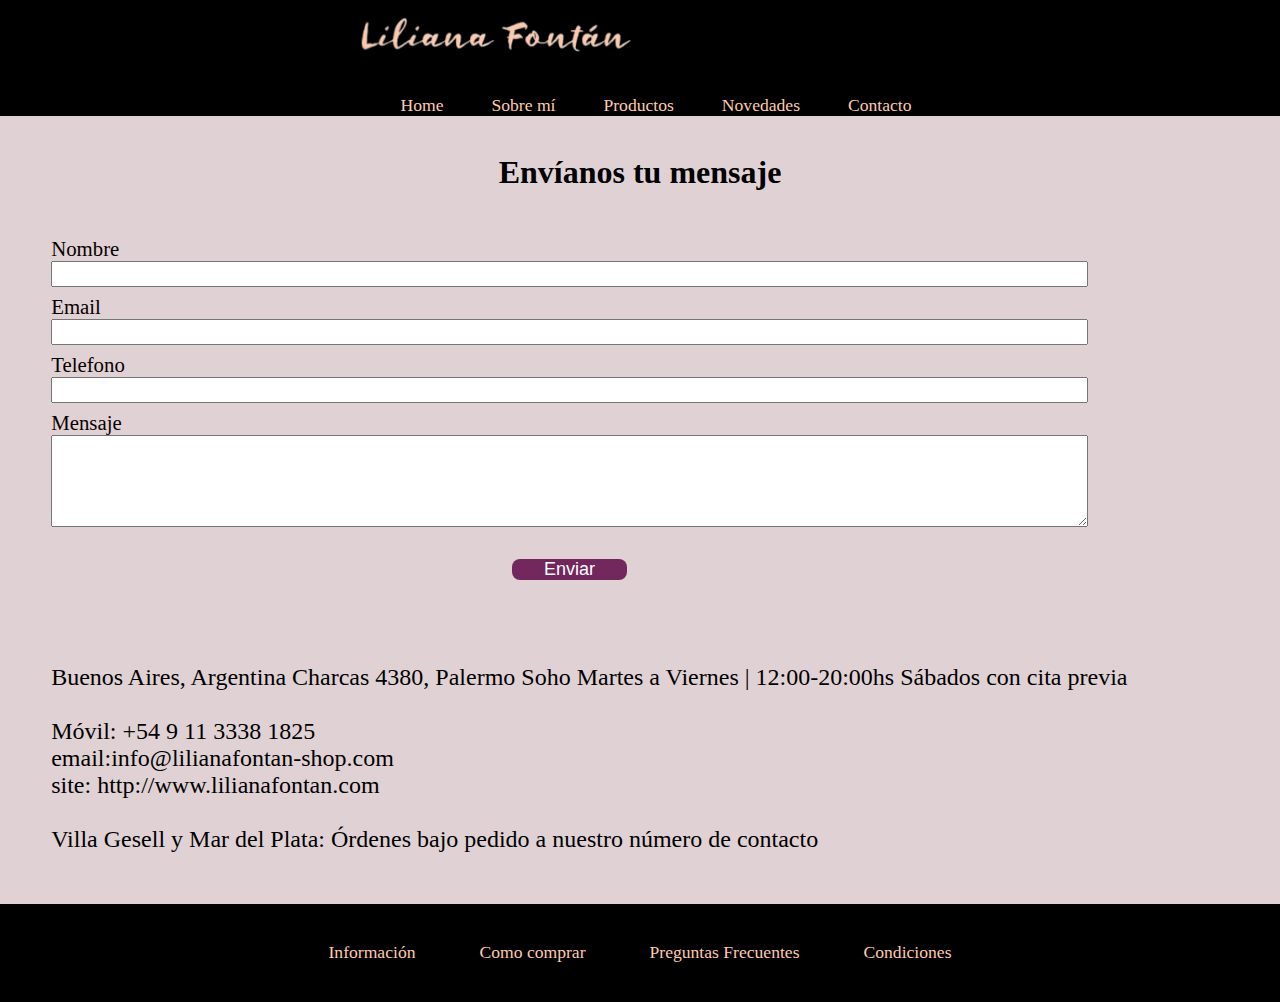
<file: pages/contacto.html>
<!DOCTYPE html>
<html lang="es">
  <head>
    <meta charset="UTF-8" />
    <meta http-equiv="X-UA-Compatible" content="IE=edge" />
    <meta name="viewport" content="width=device-width, initial-scale=1.0" />
    <link
      rel="stylesheet"
      href="https://cdnjs.cloudflare.com/ajax/libs/animate.css/4.1.1/animate.min.css"
    />
    <link
      href="https://cdn.jsdelivr.net/npm/bootstrap@5.1.3/dist/css/bootstrap.min.css"
      rel="stylesheet"
      integrity="sha384-1BmE4kWBq78iYhFldvKuhfTAU6auU8tT94WrHftjDbrCEXSU1oBoqyl2QvZ6jIW3"
      crossorigin="anonymous"
    />
    <meta name="description" content="Contacto con joyería de autor" />
    <meta
      name="keywords"
      content="joyería, artesanal, autor,plata, 925, piedras, contacto"
    />
    <link rel="stylesheet" href="../css/style.css" />
    <title>Liliana Fontán | Contacto</title>
    <link rel="shortcut icon" href="../Imagenes/favicon.ico" />
  </head>
  <body class="contenedor-form">
    <!--ENCABEZADO-->
    <header>
      <nav class="navbar">
        <img
          src="../Imagenes/LogoLili_14-removebg-preview 14.png"
          alt="Logo de la marca"
          width="300px"
        />
        <ul>
          <li><a href="../index.html">Home</a></li>
          <li><a href="sobreMi.html">Sobre mí</a></li>
          <li><a href="productos.html">Productos</a></li>
          <li><a href="novedades.html">Novedades</a></li>
          <li><a href="contacto.html">Contacto</a></li>
        </ul>
      </nav>
    </header>
    <!--PRINCIPAL-->
    <div class="destacados">
      <h1 class="animate__animated animate__backInLeft">Envíanos tu mensaje</h1>
    </div>
    <div class="formulario">
      <form action="">
        <label for="">Nombre</label>
        <input type="text" class="nombre" />
        <label for="">Email</label>
        <input type="email" class="email" />
        <label for="">Telefono</label>
        <input type="number" class="telefono" />
        <label for="">Mensaje</label>
        <textarea name="" id="" rows="5" class="mensaje"></textarea>
        <button class="btn">Enviar</button>
      </form>
    </div>
    <div class="sectionForm">
      <p>
        Buenos Aires, Argentina Charcas 4380, Palermo Soho Martes a Viernes |
        12:00-20:00hs Sábados con cita previa
      </p>
      <p>
        <br />
        Móvil: +54 9 11 3338 1825
        <br />
        email:info@lilianafontan-shop.com
        <br />
        site: http://www.lilianafontan.com
        <br />
        <br />
        Villa Gesell y Mar del Plata: Órdenes bajo pedido a nuestro número de
        contacto
      </p>
    </div>
    <!--PIÉ DE PÁGINA-->
    <footer>
      <div class="pie">
        <ul>
          <li><a href="información.html">Información</a></li>
          <li><a href="como-comprar.html">Como comprar</a></li>
          <li><a href="preguntas-frecuentes.html">Preguntas Frecuentes</a></li>
          <li><a href="terminos-y-condiciones.html">Condiciones</a></li>
        </ul>
      </div>
    </footer>
  </body>
</html>
</file>
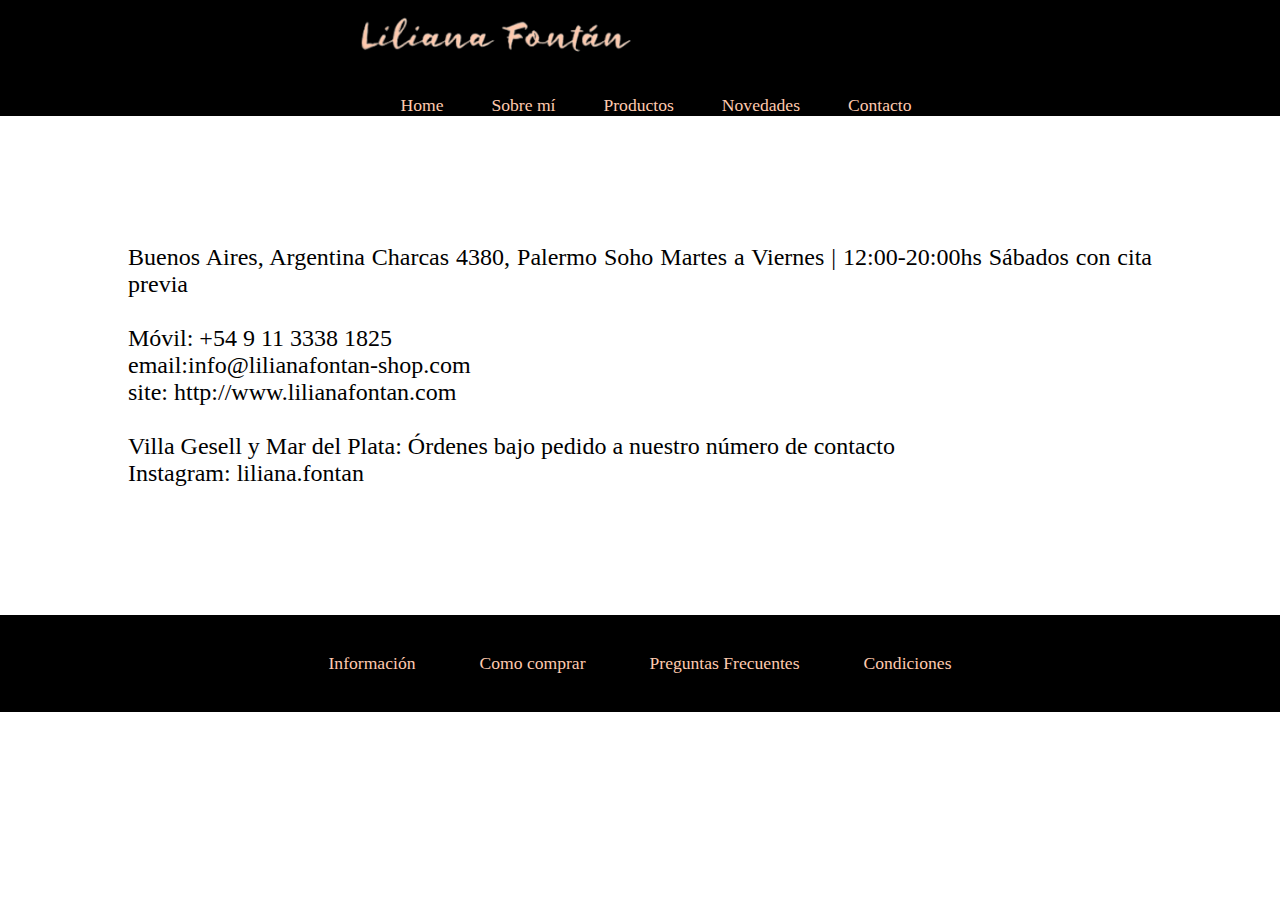
<file: pages/información.html>
<!DOCTYPE html>
<html lang="es">
  <head>
    <meta charset="UTF-8" />
    <meta http-equiv="X-UA-Compatible" content="IE=edge" />
    <meta name="viewport" content="width=device-width, initial-scale=1.0" />
    <link
      rel="stylesheet"
      href="https://cdnjs.cloudflare.com/ajax/libs/animate.css/4.1.1/animate.min.css"
    />
    <link
      href="https://cdn.jsdelivr.net/npm/bootstrap@5.1.3/dist/css/bootstrap.min.css"
      rel="stylesheet"
      integrity="sha384-1BmE4kWBq78iYhFldvKuhfTAU6auU8tT94WrHftjDbrCEXSU1oBoqyl2QvZ6jIW3"
      crossorigin="anonymous"
    />
    <meta name="description" content="Contacto con joyería de autor" />
    <meta
      name="keywords"
      content="joyería, artesanal, autor,plata, 925, piedras, contacto"
    />
    <link rel="stylesheet" href="../css/style.css" />
    <title>Liliana Fontán | Información</title>
    <link rel="shortcut icon" href="../Imagenes/favicon.ico" />
  </head>
  <body>
    <!--ENCABEZADO-->
    <header>
      <nav class="navbar">
        <img
          src="../Imagenes/LogoLili_14-removebg-preview 14.png"
          alt="Logo de la marca"
          width="300px"
        />
        <ul>
          <li><a href="../index.html">Home</a></li>
          <li><a href="sobreMi.html">Sobre mí</a></li>
          <li><a href="productos.html">Productos</a></li>
          <li><a href="novedades.html">Novedades</a></li>
          <li><a href="contacto.html">Contacto</a></li>
        </ul>
      </nav>
    </header>
    <!--PRINCIPAL-->
    <div class="info">
      <p>
        Buenos Aires, Argentina Charcas 4380, Palermo Soho Martes a Viernes |
        12:00-20:00hs Sábados con cita previa
      </p>
      <p>
        <br />
        Móvil: +54 9 11 3338 1825
        <br />
        email:info@lilianafontan-shop.com
        <br />
        site: http://www.lilianafontan.com
        <br />
        <br />
        Villa Gesell y Mar del Plata: Órdenes bajo pedido a nuestro número de
        contacto
        <br />
        Instagram: liliana.fontan
      </p>
    </div>
    <!--PIÉ DE PÁGINA-->
    <footer>
      <div class="pie">
        <ul>
          <li><a href="información.html">Información</a></li>
          <li><a href="como-comprar.html">Como comprar</a></li>
          <li><a href="preguntas-frecuentes.html">Preguntas Frecuentes</a></li>
          <li><a href="terminos-y-condiciones.html">Condiciones</a></li>
        </ul>
      </div>
    </footer>
  </body>
</html>
</file>
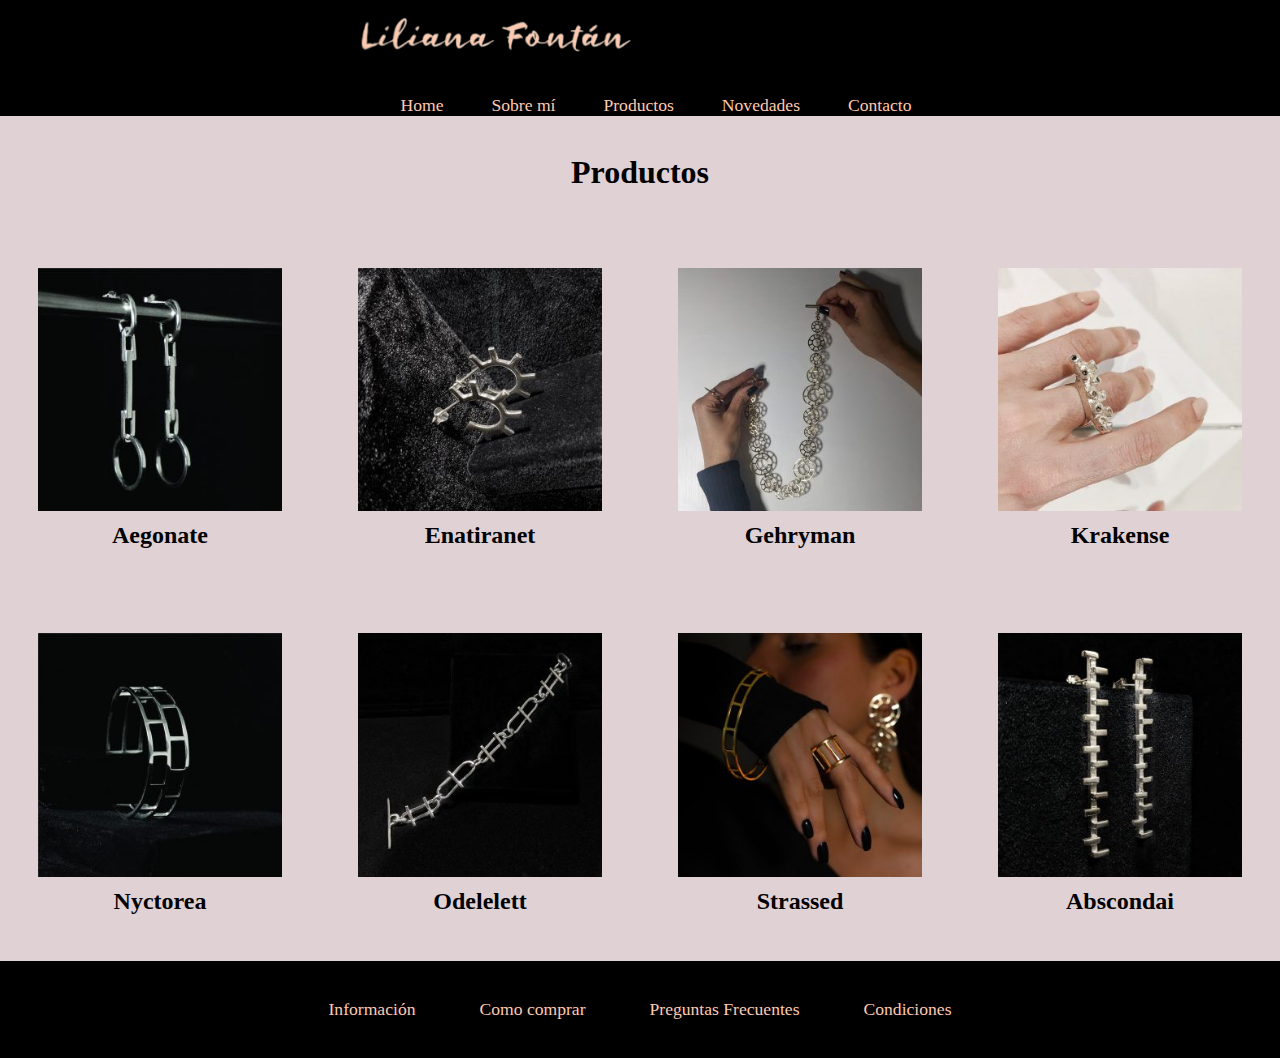
<file: pages/productos.html>
<!DOCTYPE html>
<html lang="es">
  <head>
    <meta charset="UTF-8" />
    <meta http-equiv="X-UA-Compatible" content="IE=edge" />
    <meta name="viewport" content="width=device-width, initial-scale=1.0" />
    <link
      href="https://cdn.jsdelivr.net/npm/bootstrap@5.1.3/dist/css/bootstrap.min.css"
      rel="stylesheet"
      integrity="sha384-1BmE4kWBq78iYhFldvKuhfTAU6auU8tT94WrHftjDbrCEXSU1oBoqyl2QvZ6jIW3"
      crossorigin="anonymous"
    />
    <meta
      name="description"
      content="Productos hechos a mano, joyería de autor"
    />
    <meta
      name="keywords"
      content="joyería, artesanal, autor,plata, 925, piedras, productos"
    />
    <link rel="stylesheet" href="../css/style.css" />
    <link
      rel="stylesheet"
      href="https://cdnjs.cloudflare.com/ajax/libs/animate.css/4.1.1/animate.min.css"
    />
    <title>Liliana Fontán | Productos</title>
    <link rel="shortcut icon" href="../Imagenes/favicon.ico" />
  </head>
  <body class="contenedor-productos">
    <!--ENCABEZADO-->
    <header>
      <nav class="navbar">
        <img
          src="../Imagenes/LogoLili_14-removebg-preview 14.png"
          alt="Logo de la marca"
          width="300px"
        />
        <ul>
          <li><a href="../index.html">Home</a></li>
          <li><a href="sobreMi.html">Sobre mí</a></li>
          <li><a href="productos.html">Productos</a></li>
          <li><a href="novedades.html">Novedades</a></li>
          <li><a href="contacto.html">Contacto</a></li>
        </ul>
      </nav>
    </header>
    <!--PRINCIPAL-->
    <div class="destacados">
      <h1 class="animate__animated animate__backInLeft">Productos</h1>
    </div>
    <div class="card1 scale">
      <img src="../Imagenes/Aegonate.jpg" alt="imagen de Anillo" />
      <h2>Aegonate</h2>
    </div>
    <div class="card2 scale">
      <img src="../Imagenes/Enatrane_resized.jpeg" alt="Imagen de Aro" />
      <h2>Enatiranet</h2>
    </div>
    <div class="card3 scale">
      <img src="../Imagenes/Gehryman_resized.jpeg" alt="Imagen de Collar" />
      <h2>Gehryman</h2>
    </div>
    <div class="card4 scale">
      <img src="../Imagenes/Krakense_resized.jpg" alt="Imagen de Brazalete" />
      <h2>Krakense</h2>
    </div>
    <div class="card5 scale">
      <img src="../Imagenes/Nyctorea_resized.jpg" alt="imagen de Anillo" />
      <h2>Nyctorea</h2>
    </div>
    <div class="card6 scale">
      <img src="../Imagenes/Odelelet_resized.jpeg" alt="Imagen de Aro" />
      <h2>Odelelett</h2>
    </div>
    <div class="card7 scale">
      <img src="../Imagenes/Strassed_resized.jpg" alt="Imagen de Collar" />
      <h2>Strassed</h2>
    </div>
    <div class="card8 scale">
      <img src="../Imagenes/Absconda_resized.jpeg" alt="Imagen de Brazalete" />
      <h2>Abscondai</h2>
    </div>
    <!--PIÉ DE PÁGINA-->
    <footer>
      <div class="pie">
        <ul>
          <li><a href="información.html">Información</a></li>
          <li><a href="como-comprar.html">Como comprar</a></li>
          <li><a href="preguntas-frecuentes.html">Preguntas Frecuentes</a></li>
          <li><a href="terminos-y-condiciones.html">Condiciones</a></li>
        </ul>
      </div>
    </footer>
    <script
      src="https://cdn.jsdelivr.net/npm/bootstrap@5.1.3/dist/js/bootstrap.bundle.min.js"
      integrity="sha384-ka7Sk0Gln4gmtz2MlQnikT1wXgYsOg+OMhuP+IlRH9sENBO0LRn5q+8nbTov4+1p"
      crossorigin="anonymous"
    ></script>
  </body>
</html>
</file>
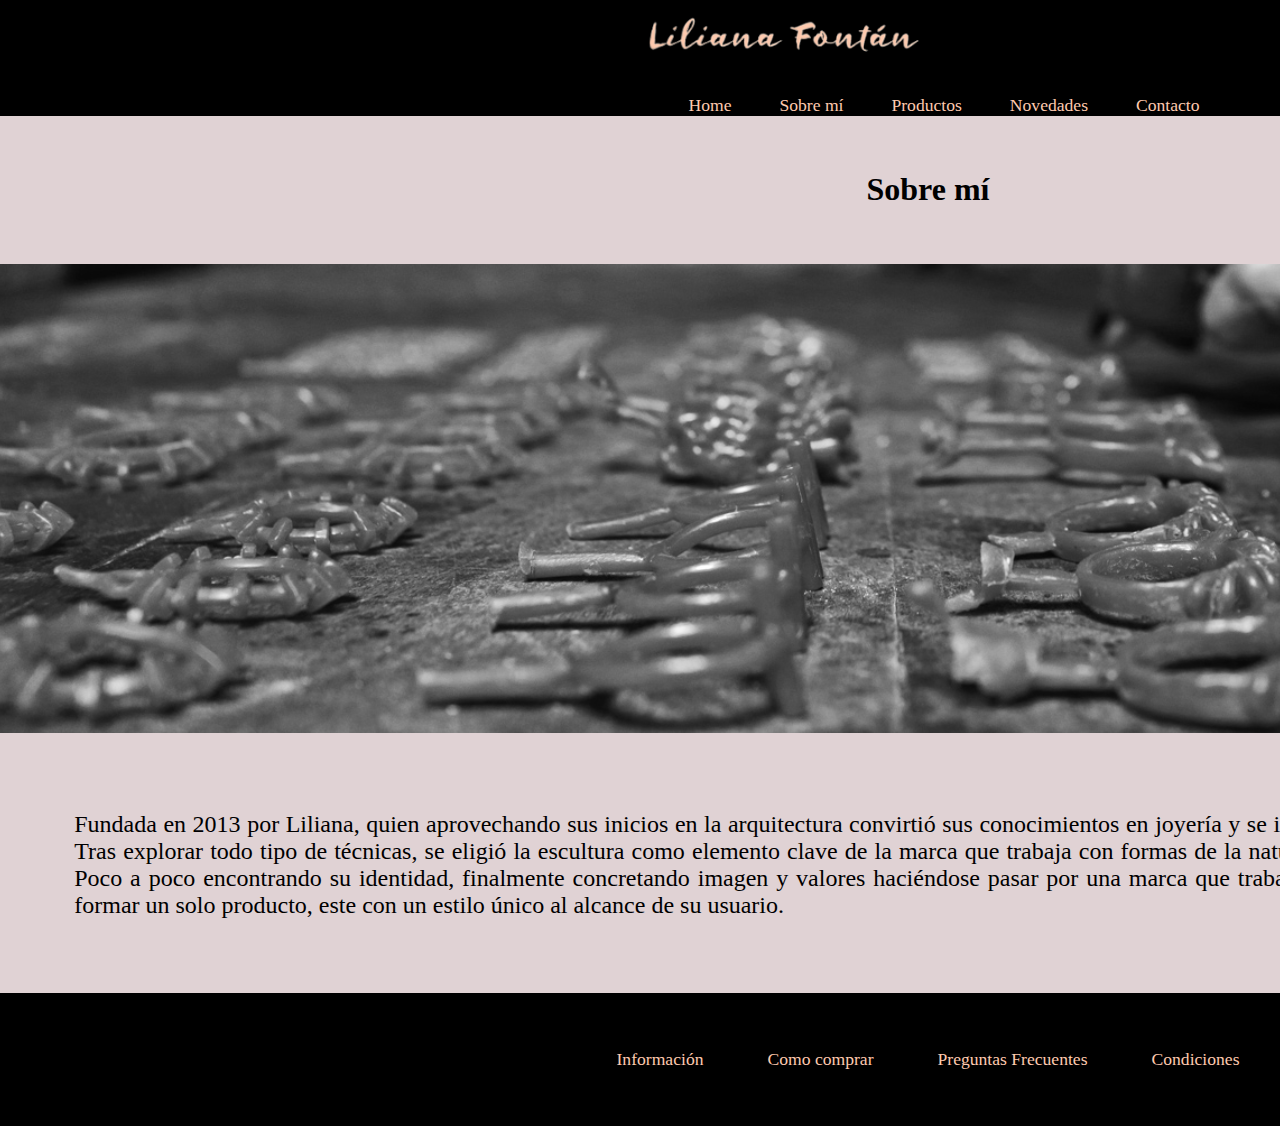
<file: pages/sobreMi.html>
<!DOCTYPE html>
<html lang="es">
  <head>
    <meta charset="UTF-8" />
    <meta http-equiv="X-UA-Compatible" content="IE=edge" />
    <meta name="viewport" content="width=device-width, initial-scale=1.0" />
    <link
      href="https://cdn.jsdelivr.net/npm/bootstrap@5.1.3/dist/css/bootstrap.min.css"
      rel="stylesheet"
      integrity="sha384-1BmE4kWBq78iYhFldvKuhfTAU6auU8tT94WrHftjDbrCEXSU1oBoqyl2QvZ6jIW3"
      crossorigin="anonymous"
    />
    <meta name="description" content="Sobre mi inspiración al hacer joyería" />
    <meta
      name="keywords"
      content="joyería, artesanal, autor,plata, 925, piedras, sobre, mí"
    />
    <link rel="stylesheet" href="../css/style.css" />
    <link
      rel="stylesheet"
      href="https://cdnjs.cloudflare.com/ajax/libs/animate.css/4.1.1/animate.min.css"
    />
    <title>Liliana Fontán | Sobre mí</title>
    <link rel="shortcut icon" href="../Imagenes/favicon.ico" />
  </head>
  <body class="contenedor-sobreMi">
    <!--ENCABEZADO-->
    <header>
      <nav class="navbar">
        <img
          src="../Imagenes/LogoLili_14-removebg-preview 14.png"
          alt="Logo de la marca"
          width="300px"
        />
        <ul>
          <li><a href="../index.html">Home</a></li>
          <li><a href="sobreMi.html">Sobre mí</a></li>
          <li><a href="productos.html">Productos</a></li>
          <li><a href="novedades.html">Novedades</a></li>
          <li><a href="contacto.html">Contacto</a></li>
        </ul>
      </nav>
    </header>
    <div class="destacados">
      <h1 class="animate__animated animate__backInLeft">Sobre mí</h1>
    </div>

    <!--<div class="imagen">
      <img
        src="../Imagenes/TallerLili.png"
        class="img-fluid"
        alt="Imágenes de taller de Joyería"
      />
    </div>-->

    <div class="imagen">
      <img
        src="../Imagenes/TallerLili.png"
        class="img-fluid"
        alt="Imágenes de taller de Joyería"
      />
    </div>

    <div class="sectionText">
      <p>
        Fundada en 2013 por Liliana, quien aprovechando sus inicios en la
        arquitectura convirtió sus conocimientos en joyería y se inspiró en
        formas geométricas, marcos y estructuras. Tras explorar todo tipo de
        técnicas, se eligió la escultura como elemento clave de la marca que
        trabaja con formas de la naturaleza en combinación con figuras
        arquitectónicas. Poco a poco encontrando su identidad, finalmente
        concretando imagen y valores haciéndose pasar por una marca que trabaja
        con materiales como el oro y la plata queriendo formar un solo producto,
        este con un estilo único al alcance de su usuario.
      </p>
    </div>
    <!--PIÉ DE PÁGINA-->
    <footer>
      <div class="pie">
        <ul>
          <li><a href="información.html">Información</a></li>
          <li><a href="como-comprar.html">Como comprar</a></li>
          <li><a href="preguntas-frecuentes.html">Preguntas Frecuentes</a></li>
          <li><a href="terminos-y-condiciones.html">Condiciones</a></li>
        </ul>
      </div>
    </footer>
  </body>
</html>
</file>
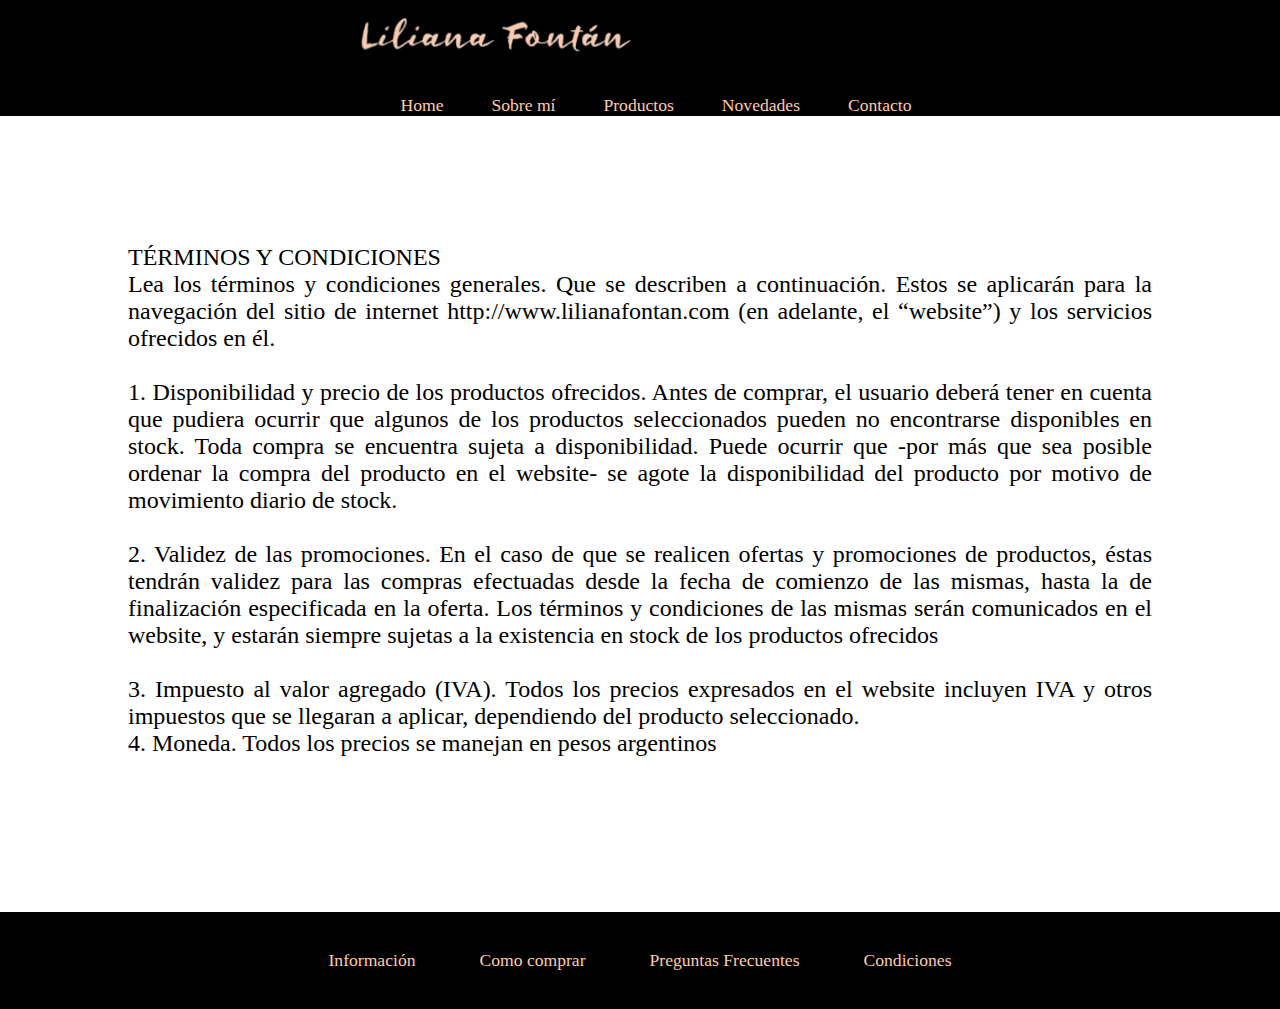
<file: pages/terminos-y-condiciones.html>
<!DOCTYPE html>
<html lang="es">
  <head>
    <meta charset="UTF-8" />
    <meta http-equiv="X-UA-Compatible" content="IE=edge" />
    <meta name="viewport" content="width=device-width, initial-scale=1.0" />
    <link
      rel="stylesheet"
      href="https://cdnjs.cloudflare.com/ajax/libs/animate.css/4.1.1/animate.min.css"
    />
    <link
      href="https://cdn.jsdelivr.net/npm/bootstrap@5.1.3/dist/css/bootstrap.min.css"
      rel="stylesheet"
      integrity="sha384-1BmE4kWBq78iYhFldvKuhfTAU6auU8tT94WrHftjDbrCEXSU1oBoqyl2QvZ6jIW3"
      crossorigin="anonymous"
    />
    <meta name="description" content="Contacto con joyería de autor" />
    <meta
      name="keywords"
      content="joyería, artesanal, autor,plata, 925, piedras, contacto"
    />
    <link rel="stylesheet" href="../css/style.css" />
    <title>Liliana Fontán | Términos y Condiciones</title>
    <link rel="shortcut icon" href="../Imagenes/favicon.ico" />
  </head>
  <body>
    <!--ENCABEZADO-->
    <header>
      <nav class="navbar">
        <img
          src="../Imagenes/LogoLili_14-removebg-preview 14.png"
          alt="Logo de la marca"
          width="300px"
        />
        <ul>
          <li><a href="../index.html">Home</a></li>
          <li><a href="sobreMi.html">Sobre mí</a></li>
          <li><a href="productos.html">Productos</a></li>
          <li><a href="novedades.html">Novedades</a></li>
          <li><a href="contacto.html">Contacto</a></li>
        </ul>
      </nav>
    </header>
    <!--PRINCIPAL-->
    <div class="info">
      <p>
        TÉRMINOS Y CONDICIONES <br />
        Lea los términos y condiciones generales. Que se describen a
        continuación. Estos se aplicarán para la navegación del sitio de
        internet http://www.lilianafontan.com (en adelante, el “website”) y los
        servicios ofrecidos en él.
      </p>
      <p>
        <br />
        1. Disponibilidad y precio de los productos ofrecidos. Antes de comprar,
        el usuario deberá tener en cuenta que pudiera ocurrir que algunos de los
        productos seleccionados pueden no encontrarse disponibles en stock. Toda
        compra se encuentra sujeta a disponibilidad. Puede ocurrir que -por más
        que sea posible ordenar la compra del producto en el website- se agote
        la disponibilidad del producto por motivo de movimiento diario de stock.
        <br />
        <br />
        2. Validez de las promociones. En el caso de que se realicen ofertas y
        promociones de productos, éstas tendrán validez para las compras
        efectuadas desde la fecha de comienzo de las mismas, hasta la de
        finalización especificada en la oferta. Los términos y condiciones de
        las mismas serán comunicados en el website, y estarán siempre sujetas a
        la existencia en stock de los productos ofrecidos
        <br />
        <br />
        3. Impuesto al valor agregado (IVA). Todos los precios expresados en el
        website incluyen IVA y otros impuestos que se llegaran a aplicar,
        dependiendo del producto seleccionado.
        <br />
        4. Moneda. Todos los precios se manejan en pesos argentinos
        <br />
        <br />
      </p>
    </div>
    <!--PIÉ DE PÁGINA-->
    <footer>
      <div class="pie">
        <ul>
          <li><a href="información.html">Información</a></li>
          <li><a href="como-comprar.html">Como comprar</a></li>
          <li><a href="preguntas-frecuentes.html">Preguntas Frecuentes</a></li>
          <li><a href="terminos-y-condiciones.html">Condiciones</a></li>
        </ul>
      </div>
    </footer>
  </body>
</html>
</file>
<file: css/style.css>
@charset "UTF-8";
header {
  background-color: black;
  grid-area: header;
  display: flex;
  justify-content: space-evenly; }
  header ul {
    display: flex;
    list-style: none;
    justify-content: center;
    padding-left: 2rem;
    padding-top: 1.2rem; }
    header ul li a {
      color: #ffcaaf;
      text-decoration: none;
      font-size: 1.1rem;
      font-family: cursive;
      padding: 1.5rem; }

ul li a:hover {
  color: #caa3ec; }

/*.headerHome {
  background-image: url(../Imagenes/slider1.png);
  width: 100%;
  height: 55vh;
  grid-area: headerHome;
}*/
footer {
  padding-top: 3%;
  padding-bottom: 3%;
  background-color: black;
  grid-area: pie; }
  footer ul {
    display: flex;
    -webkit-box-pack: center;
    -ms-flex-pack: center;
    justify-content: center;
    gap: 4rem;
    align-items: center;
    list-style: none;
    margin-right: 5rem;
    margin-left: 5rem; }
    footer ul li a {
      color: #ffcaaf;
      text-decoration: none;
      font-size: 1.1rem;
      font-family: cursive; }

ul li a:hover {
  color: #caa3ec; }

/*clase agregada para armado de grid Home*/
.contenedor {
  display: grid;
  grid-template-columns: repeat 4, 1fr;
  grid-template-rows: 8, 1fr;
  grid-template-areas: "header header header header" "contenedor_carousel contenedor_carousel contenedor_carousel contenedor_carousel" "destacados destacados destacados destacados" "verDestacados verDestacados verDestacados verDestacados" "lili lili lili lili" "verCarrito verCarrito verCarrito verCarrito" "lolo lolo lolo lolo" "pie pie pie pie"; }

/*clase agregada para armado de grid Productos*/
.contenedor-productos {
  display: grid;
  background-color: #e0d2d4;
  grid-template-columns: repeat 4, 1fr;
  grid-template-rows: 5, 1fr;
  grid-template-areas: "header header header header" "destacados destacados destacados destacados" "card1 card2 card3 card4" "card5 card6 card7 card8" "pie pie pie pie"; }

/*clase agregada para armado de grid Novedades*/
.contenedor-novedades {
  display: grid;
  background-color: #e0d2d4;
  grid-template-columns: repeat 4, 1fr;
  grid-template-rows: 4, 1fr;
  grid-template-areas: "header header header header" "destacados destacados destacados destacados" "sectionText sectionText sectionText sectionText" "pie pie pie pie"; }

/*clase agregada para armado de grid Sobre mí*/
.contenedor-sobreMi {
  display: grid;
  background-color: #e0d2d4;
  grid-template-columns: repeat 4, 1fr;
  grid-template-rows: 5, 1fr;
  grid-template-areas: "header header header header" "destacados destacados destacados destacados" "imagen imagen imagen imagen" "sectionText sectionText sectionText sectionText" "pie pie pie pie"; }

.contenedor-carrito {
  display: grid;
  background-color: #e0d2d4;
  grid-template-columns: repeat 4, 1fr;
  grid-template-rows: 5, 1fr;
  grid-template-areas: "header header header header" "destacados destacados destacados destacados" "lolo lolo lolo lolo" "pie pie pie pie"; }

/*clase agregada para armado de grid Form de Contacto*/
.contenedor-form {
  display: grid;
  background-color: #e0d2d4;
  grid-template-columns: repeat 4, 1fr;
  grid-template-rows: 5, 1fr;
  grid-template-areas: "header header header header" "destacados destacados destacados destacados" "formulario formulario formulario formulario" "sectionForm sectionForm sectionForm sectionForm" "pie pie pie pie"; }

form {
  width: 100%;
  display: flex;
  flex-direction: column;
  justify-content: center;
  padding-right: 15%;
  padding-left: 4%;
  color: #080000; }
  form .btn {
    margin: 2rem auto;
    background-color: #72285c;
    border: none;
    padding-right: 2rem;
    padding-left: 2rem;
    border-radius: 0.5rem;
    color: white;
    font-size: large; }
  form input,
  form textarea {
    background-color: white(238, 238, 245, 0.432);
    color: #1a1616; }
  form .nombre, form .email, form .telefono, form .mensaje, form label {
    font-size: larger; }
  form label {
    margin-top: 0.5rem;
    font-size: 1.3rem; }

.formulario {
  grid-area: formulario;
  width: 100%; }

.card {
  padding: 3%;
  margin-bottom: 50px; }

.buttonCTA, .buttonProd, .buttonDelete, .buttonReserva {
  background-color: #e0dbdb;
  color: #302d2d;
  margin-bottom: 1%;
  margin-top: 5%;
  font-size: 22px;
  font-weight: 500;
  padding-right: 5%;
  padding-left: 5%;
  padding-top: 0.5%;
  padding-bottom: 0.5%;
  border: none;
  border-radius: 10px;
  cursor: pointer; }

.buttonCarrito {
  background-color: #f4ecec;
  color: #302d2d;
  margin-bottom: 1%;
  font-size: 35px;
  font-weight: 500;
  padding-right: 2%;
  padding-left: 2%;
  padding-top: 3%;
  padding-bottom: 5%;
  border: none;
  border-radius: 10px;
  cursor: pointer; }

.buttonProd {
  padding: none;
  font-size: 18px;
  padding-top: 1%;
  padding-bottom: 1%; }

.buttonDelete {
  padding: none;
  font-size: 18px;
  padding-top: 1%;
  padding-bottom: 1%; }

.imagen {
  grid-area: imagen;
  max-width: 100%;
  height: auto; }

.cartImg {
  width: 20%; }

.cartPrice {
  display: block;
  font-size: 1000px;
  font-weight: 600;
  margin-bottom: 10px; }

.card_gen, .card1, .card2, .card3, .card4, .card5, .card6, .card7, .card8 {
  padding: 12%;
  width: 100%; }
  .card_gen img, .card1 img, .card2 img, .card3 img, .card4 img, .card5 img, .card6 img, .card7 img, .card8 img {
    width: 100%; }

/*-----------------------------------------------------------------------------------------------------------------------------*/
.card1 {
  grid-area: card1; }

.card2 {
  grid-area: card2; }

.card3 {
  grid-area: card3; }

.card4 {
  grid-area: card4; }

.card5 {
  grid-area: card5; }

.card6 {
  grid-area: card6; }

.card7 {
  grid-area: card7; }

.card8 {
  grid-area: card8; }

.scale:hover {
  transform: scale(1.1, 1.1);
  transition: all 1s ease; }

@media screen and (max-width: 768px) {
  .contenedor {
    grid-template-columns: repeat 2, 1fr;
    grid-template-rows: 8, 1fr;
    grid-template-areas: "header header" "contenedor_carousel contenedor_carousel" "destacados destacados" "verDestacados verDestacados" "lili lili" "lili lili" "verCarrito verCarrito" "lolo lolo" "pie pie"; }
  .contenedor-productos {
    display: grid;
    grid-template-columns: repeat 2, 1fr;
    grid-template-rows: 8, 1fr;
    grid-template-areas: "header header" "contenedor_carousel contenedor_carousel" "destacados destacados" "verDestacados verDestacados" "card1 card2" "card3 card4" "card5 card6" "card7 card8" "pie pie"; }
  /*clase agregada para armado de grid Sobre mí*/
  .contenedor-sobreMi {
    display: grid;
    background-color: #e0d2d4;
    grid-template-columns: repeat 4, 1fr;
    grid-template-rows: 5, 1fr;
    grid-template-areas: "header header" "destacados destacados" "imagen imagen" "sectionText sectionText" "pie pie"; }
  /*clase agregada para armado de grid Form de Contacto*/
  .contenedor-form {
    display: grid;
    background-color: #e0d2d4;
    grid-template-columns: repeat 2, 1fr;
    grid-template-rows: 5, 1fr;
    grid-template-areas: "header header" "destacados destacados" "formulario formulario" "sectionForm sectionForm" "pie pie"; } }

.contenedor-carrito {
  display: grid;
  background-color: #e0d2d4;
  grid-template-columns: repeat 4, 1fr;
  grid-template-rows: 5, 1fr;
  grid-template-areas: "header header " "destacados destacados" "lolo lolo" "pie pie"; }

@media screen and (max-width: 414px) {
  .contenedor {
    grid-template-columns: repeat 1fr;
    grid-template-rows: 11, 1fr;
    grid-template-areas: "header" "contenedor_carousel" "destacados" "verDestacados" "lili" "lili" "lili" "lili" "verCarrito" "lolo" "pie"; }
  .contenedor-productos {
    display: grid;
    grid-template-columns: repeat 1fr;
    grid-template-rows: 12, 1fr;
    grid-template-areas: "header" "contenedor_carousel" "destacados" "card1" "card2" "card3" "card4" "card5" "card6" "card7" "card8" "pie"; }
  /*clase agregada para armado de grid Form de Contacto*/
  .contenedor-form {
    display: grid;
    background-color: #e0d2d4;
    grid-template-columns: repeat 1fr;
    grid-template-rows: 5, 1fr;
    grid-template-areas: "header " "destacados" "formulario" "sectionForm" "pie"; }
  .contenedor-carrito {
    display: grid;
    background-color: #e0d2d4;
    grid-template-columns: repeat 4, 1fr;
    grid-template-rows: 5, 1fr;
    grid-template-areas: "header" "destacados" "lolo" "pie"; }
  header {
    background-color: black;
    grid-area: header;
    display: flex; }
    header ul {
      display: flex;
      list-style: none;
      justify-content: center;
      flex-direction: column;
      padding-left: 5%; }
      header ul li a {
        color: #ffcaaf;
        flex-direction: column;
        text-decoration: none;
        font-size: 1.1rem;
        font-family: cursive;
        padding: 0.5rem; }
    header ul li a:hover {
      color: #caa3ec; }
  footer {
    background-color: black;
    grid-area: pie;
    display: flex; }
    footer ul {
      display: flex;
      flex-direction: column;
      justify-content: center;
      gap: 1rem; }
      footer ul li a {
        color: #ffcaaf;
        font-size: 1.1rem;
        font-family: cursive;
        flex-direction: column; }
  ul li a:hover {
    color: #caa3ec; } }

.titulo {
  grid-area: titulo;
  width: 100%; }

h1 {
  text-align: center;
  padding-top: 3%; }

h2 {
  text-align: center;
  padding-top: 3%;
  padding-bottom: 3%;
  font-size: x-large; }

.destacados {
  display: flex;
  grid-area: destacados;
  justify-content: center;
  width: 100%;
  padding-bottom: 3%; }

.sectionText {
  text-align: justify;
  padding: 4%;
  width: 100%;
  font-size: x-large;
  grid-area: sectionText; }

.sectionForm {
  grid-area: sectionForm;
  text-align: justify;
  padding: 4%;
  width: 100%;
  font-size: x-large; }

.info {
  text-align: justify;
  padding: 10%;
  font-size: x-large; }

.contenedor_carousel {
  grid-area: contenedor_carousel; }

.cardContainer {
  display: flex;
  grid-area: lili;
  justify-content: space-around;
  flex-flow: row wrap;
  width: 100%; }

.cartContainer {
  display: flex;
  grid-area: lolo;
  justify-content: space-around;
  flex-flow: row wrap;
  width: 100%; }

.verDestacados {
  display: flex;
  justify-content: center;
  grid-area: verDestacados; }

.verCarrito {
  display: flex;
  justify-content: center;
  grid-area: verCarrito; }

.card {
  padding: 3%;
  margin-bottom: 50px; }

.buttonCTA, .buttonProd, .buttonDelete, .buttonReserva {
  background-color: #e0dbdb;
  color: #302d2d;
  margin-bottom: 1%;
  margin-top: 5%;
  font-size: 22px;
  font-weight: 500;
  padding-right: 5%;
  padding-left: 5%;
  padding-top: 0.5%;
  padding-bottom: 0.5%;
  border: none;
  border-radius: 10px;
  cursor: pointer; }

.buttonCarrito {
  background-color: #f4ecec;
  color: #302d2d;
  margin-bottom: 1%;
  font-size: 35px;
  font-weight: 500;
  padding-right: 2%;
  padding-left: 2%;
  padding-top: 3%;
  padding-bottom: 5%;
  border: none;
  border-radius: 10px;
  cursor: pointer; }

.buttonProd {
  padding: none;
  font-size: 18px;
  padding-top: 1%;
  padding-bottom: 1%; }

.buttonDelete {
  padding: none;
  font-size: 18px;
  padding-top: 1%;
  padding-bottom: 1%; }

.imagen {
  grid-area: imagen;
  max-width: 100%;
  height: auto; }

.cartImg {
  width: 20%; }

.cartPrice {
  display: block;
  font-size: 1000px;
  font-weight: 600;
  margin-bottom: 10px; }

.card_gen, .card1, .card2, .card3, .card4, .card5, .card6, .card7, .card8 {
  padding: 12%;
  width: 100%; }
  .card_gen img, .card1 img, .card2 img, .card3 img, .card4 img, .card5 img, .card6 img, .card7 img, .card8 img {
    width: 100%; }

/*-----------------------------------------------------------------------------------------------------------------------------*/
.card1 {
  grid-area: card1; }

.card2 {
  grid-area: card2; }

.card3 {
  grid-area: card3; }

.card4 {
  grid-area: card4; }

.card5 {
  grid-area: card5; }

.card6 {
  grid-area: card6; }

.card7 {
  grid-area: card7; }

.card8 {
  grid-area: card8; }

.scale:hover {
  transform: scale(1.1, 1.1);
  transition: all 1s ease; }

* {
  margin: 0;
  padding: 0;
  box-sizing: border-box; }
</file>
